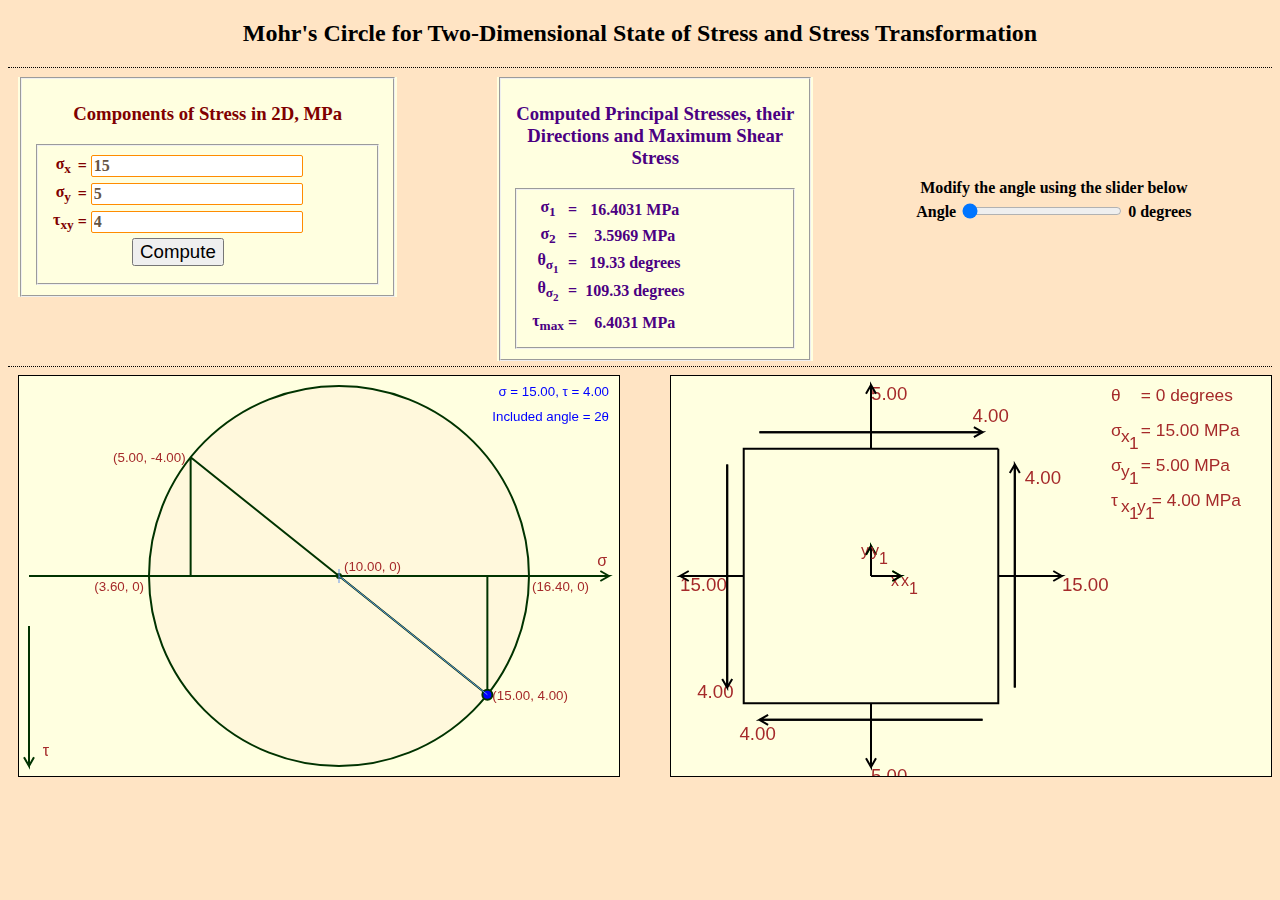
<file: index.html>
<!DOCTYPE html>
<html>
<head>
  <meta charset="utf-8">
  <title>Mohr's Circle Calculator and Transformation of 2D Stress</title>
  <link rel="stylesheet" type="text/css" href="css/style.css" />
  <script src="js/script.js"></script>
  <!-- HTML to compute the Mohrs Circle 2D. 
    Written by Amarnath S, aka Avijnata, May 2019 
    amarnaths.codeproject@gmail.com -->
</head>
<body>
    <h2>
        Mohr's Circle for Two-Dimensional State of Stress and Stress Transformation
    </h2>
    <hr class='initialline' />
    <section class = "nonCanvasComponents">
        <fieldset>
            <h3>Components of Stress in 2D, MPa </h3>
            <fieldset>
                <table>
                    <tr >
                        <td>&sigma;<sub>x</sub></td>
                        <td>=</td>
                        <td> <input type="text" id="sigmax" value="15"> </input> </td> 
                    </tr>
                    <tr >
                        <td>&sigma;<sub>y</sub></td>
                        <td>=</td>
                        <td> <input type="text" id="sigmay" value="5"> </input> </td> 
                    </tr>
                    <tr >
                        <td>&tau;<sub>xy</sub></td>
                        <td>=</td>
                        <td> <input type="text" id="tauxy" value="4"> </input> </td> 
                    </tr>
                    <tr>
                        <td colspan="3"> <button id="bnCompute">Compute</button> </td>
                    </tr>
                    <tr>
                        <td colspan="3"> <output id="opError"></output> </td> 
                    </tr>
                </table>
            </fieldset>
        </fieldset>
    </section>
    <section class = "nonCanvasResults" >
        <fieldset>
            <h3>Computed Principal Stresses, their Directions and Maximum Shear Stress </h3>
            <fieldset>
                <table>
                    <tr >
                        <td>&sigma;<sub>1</sub></td>
                        <td> = </td>
                        <td></td>
                        <td> <output id="opSigma1"></output> </td> 
                    </tr>
                    <tr >
                        <td>&sigma;<sub>2</sub></td>
                        <td> = </td>
                        <td></td>
                        <td> <output id="opSigma2"></output> </td> 
                    </tr>
                    <tr >
                        <td>&theta;<sub>&sigma;<sub>1</sub></sub></td>
                        <td> = </td>
                        <td></td>
                        <td> <output id="opThetaSigma1"></output> </td> 
                    </tr>                       
                    <tr >
                        <td>&theta;<sub>&sigma;<sub>2</sub></sub></td>
                        <td> = </td>
                        <td></td>
                        <td> <output id="opThetaSigma2"></output> </td> 
                    </tr>
                    <tr class = "blank_row">
                        <td colspan = 3> </td>
                    </tr>
                    <tr >
                        <td>&tau;<sub>max</sub></td>
                        <td> = </td>
                        <td></td>
                        <td> <output id="opTauMax"></output> </td> 
                    </tr>
                </table>
            </fieldset>
        </fieldset>
    </section>
    <section class="slider">
        <table>
            <tr>
                <td colspan="3">
                    Modify the angle using the slider below
                </td>
            </tr>
            <tr>
                <td> Angle </td>
                <td>
                    <input type="range" id="raAngle" min=0.0 max=180.0 step="0.10" 
                        class = "slider_range" value="0.0">
                </td>
                <td> <output id="opAngle">0.00</output>
                </td>
            </tr>
        </table>
    </section>
 
<hr class='line' />
    <section class="graph2">
        <canvas width="600" height="400" id="canvasMohr" >
            Your browser does not support canvas.
        </canvas>
    </section>
    <section class="graph1">
        <canvas width="600" height="400" id="canvasTransform" >
            Your browser does not support canvas.
        </canvas>
    </section>
</body>
</html>
</file>
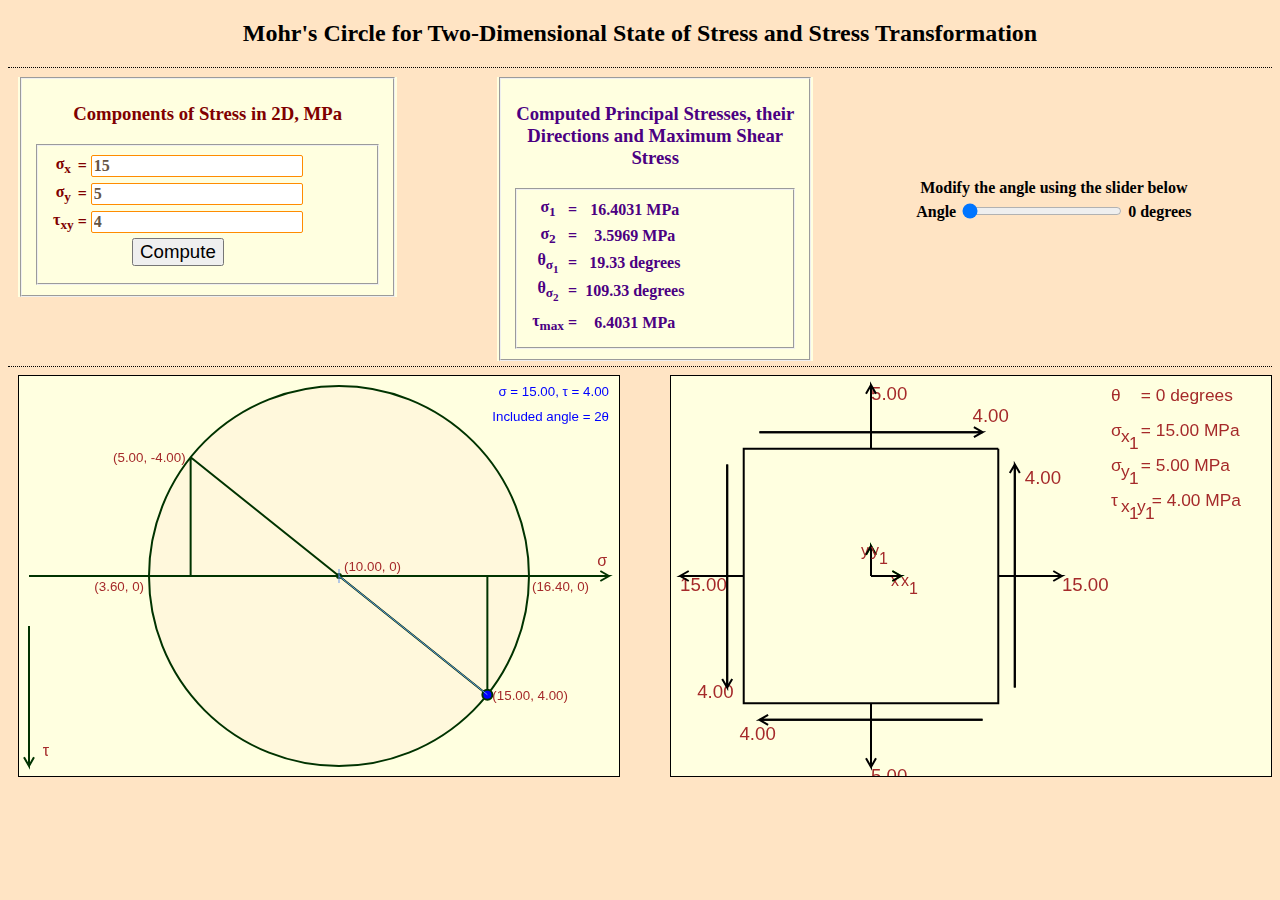
<file: mohrsCircle2d.html>
<!DOCTYPE html>
<html>
<head>
  <meta charset="utf-8">
  <title>Mohr's Circle Calculator and Transformation of 2D Stress</title>
  <link rel="stylesheet" type="text/css" href="css/style.css" />
  <script src="js/script.js"></script>
  <!-- HTML to compute the Mohrs Circle 2D. 
    Written by Amarnath S, aka Avijnata, May 2019 
    amarnaths.codeproject@gmail.com -->
</head>
<body>
    <h2>
        Mohr's Circle for Two-Dimensional State of Stress and Stress Transformation
    </h2>
    <hr class='initialline' />
    <section class = "nonCanvasComponents">
        <fieldset>
            <h3>Components of Stress in 2D, MPa </h3>
            <fieldset>
                <table>
                    <tr >
                        <td>&sigma;<sub>x</sub></td>
                        <td>=</td>
                        <td> <input type="text" id="sigmax" value="15"> </input> </td> 
                    </tr>
                    <tr >
                        <td>&sigma;<sub>y</sub></td>
                        <td>=</td>
                        <td> <input type="text" id="sigmay" value="5"> </input> </td> 
                    </tr>
                    <tr >
                        <td>&tau;<sub>xy</sub></td>
                        <td>=</td>
                        <td> <input type="text" id="tauxy" value="4"> </input> </td> 
                    </tr>
                    <tr>
                        <td colspan="3"> <button id="bnCompute">Compute</button> </td>
                    </tr>
                    <tr>
                        <td colspan="3"> <output id="opError"></output> </td> 
                    </tr>
                </table>
            </fieldset>
        </fieldset>
    </section>
    <section class = "nonCanvasResults" >
        <fieldset>
            <h3>Computed Principal Stresses, their Directions and Maximum Shear Stress </h3>
            <fieldset>
                <table>
                    <tr >
                        <td>&sigma;<sub>1</sub></td>
                        <td> = </td>
                        <td></td>
                        <td> <output id="opSigma1"></output> </td> 
                    </tr>
                    <tr >
                        <td>&sigma;<sub>2</sub></td>
                        <td> = </td>
                        <td></td>
                        <td> <output id="opSigma2"></output> </td> 
                    </tr>
                    <tr >
                        <td>&theta;<sub>&sigma;<sub>1</sub></sub></td>
                        <td> = </td>
                        <td></td>
                        <td> <output id="opThetaSigma1"></output> </td> 
                    </tr>                       
                    <tr >
                        <td>&theta;<sub>&sigma;<sub>2</sub></sub></td>
                        <td> = </td>
                        <td></td>
                        <td> <output id="opThetaSigma2"></output> </td> 
                    </tr>
                    <tr class = "blank_row">
                        <td colspan = 3> </td>
                    </tr>
                    <tr >
                        <td>&tau;<sub>max</sub></td>
                        <td> = </td>
                        <td></td>
                        <td> <output id="opTauMax"></output> </td> 
                    </tr>
                </table>
            </fieldset>
        </fieldset>
    </section>
    <section class="slider">
        <table>
            <tr>
                <td colspan="3">
                    Modify the angle using the slider below
                </td>
            </tr>
            <tr>
                <td> Angle </td>
                <td>
                    <input type="range" id="raAngle" min=0.0 max=180.0 step="0.10" 
                        class = "slider_range" value="0.0">
                </td>
                <td> <output id="opAngle">0.00</output>
                </td>
            </tr>
        </table>
    </section>
 
<hr class='line' />
    <section class="graph2">
        <canvas width="600" height="400" id="canvasMohr" >
            Your browser does not support canvas.
        </canvas>
    </section>
    <section class="graph1">
        <canvas width="600" height="400" id="canvasTransform" >
            Your browser does not support canvas.
        </canvas>
    </section>
</body>
</html>
</file>
<file: css/style.css>
/* CSS accompanying the HTML to compute the Mohrs Circle 2D. 
    Written by Amarnath S, aka Avijnata, May 2019
    amarnaths.codeproject@gmail.com */

body {
    font-family: "Lucida Console";
    text-align: center;
    min-width: 700;
    background-color: bisque;
}

canvas {
    border: 1px solid black;
}

section {
    min-width: 100;
}

.nonCanvasComponents {
    margin-top: 1px;
    background-color: lightyellow;
    color: maroon;
    width: 30%;
    float: left;
}

.nonCanvasResults {
    margin-top: 1px;
    background-color: lightyellow;
    color: indigo;
    width: 25%;
    float: left;
    margin-left: 100px;
}

.graph2 {
    float: left;
}

.graph1 {
    float: right;
}

.initialline{
    display: block;
    clear: both;   
    border-style: none none dotted;
    color: #000000;  
}

.line {
    display: block;
    clear: both;
    padding-top: 5px;
    border-style: none none dotted;
    color: #000000;
}

.slider {
    vertical-align: center;
    float: left;
    margin-left: 100px;
    margin-top: 100px;
}

table {
    font-size: 12pt;
    font-weight: bold;
    text-align: center;
}

.nonCanvasComponents, .graph2{
    margin-left: 10px;
}

input[type=text] {
    width: 100%;
    margin: 1px 0;
    box-sizing: border-box;
    font-size: 12pt;
    font-weight: bold;
    font-family: "Times New Roman", Times, serif;
    color: #665544;
}

button {
    font-size: 14pt;
}

.blank_row {
    height: 3px;
}

.slider_range {
    width: 160px;
}

input[type=text] {
    border: 1px solid darkorange;
    border-radius: 2px;
}
</file>
